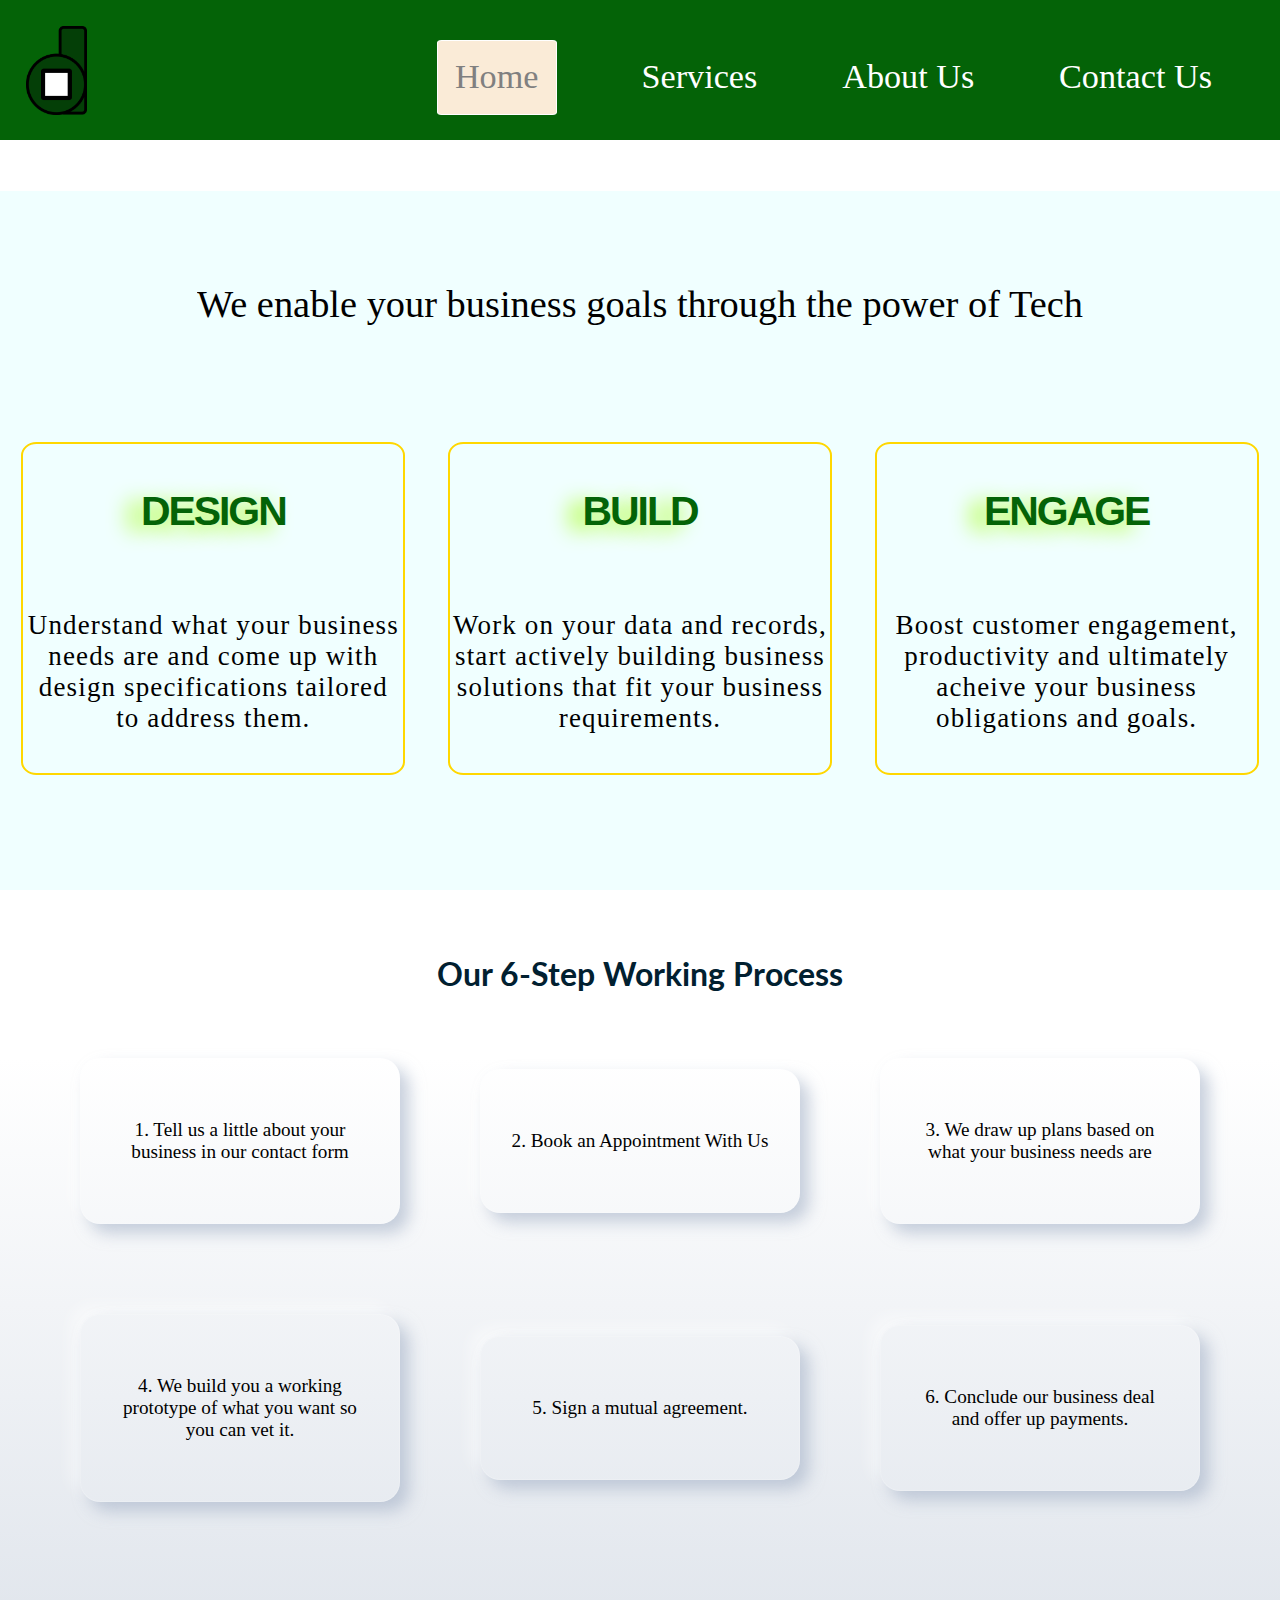
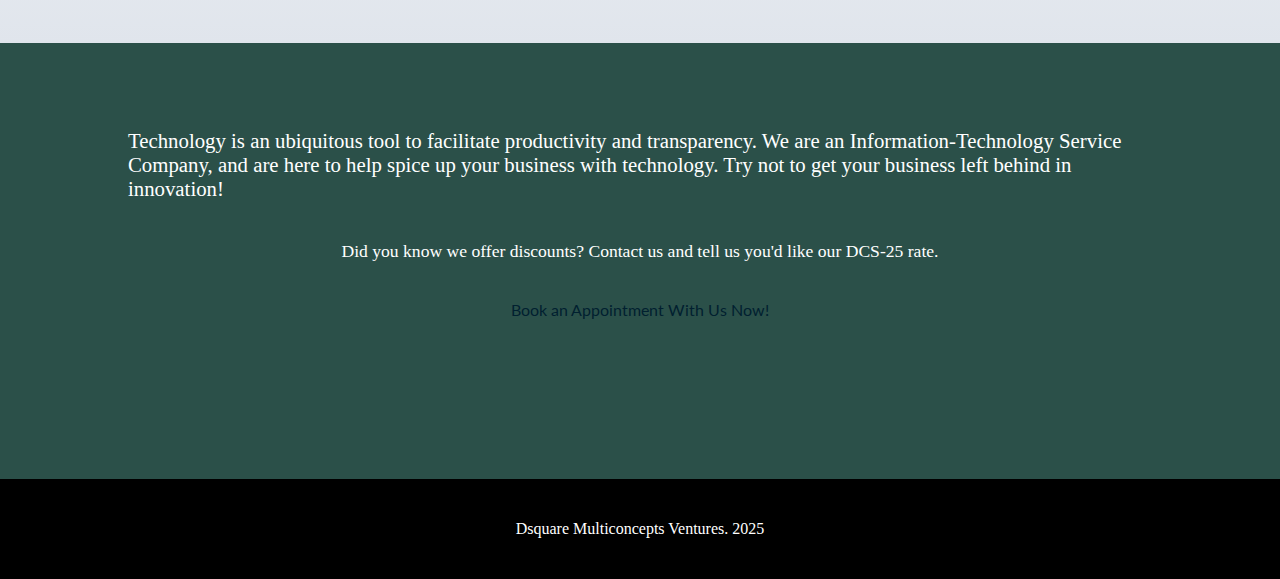
<file: index.html>
<!DOCTYPE html>
<html lang="en">

<head>
    <meta charset="UTF-8">
    <meta name="viewport" content="width=device-width, initial-scale=1.0">
    <link rel="stylesheet" href="./styles/index.css">
    <!--Google Fonts-->
    <link rel="preconnect" href="https://fonts.googleapis.com">
    <link rel="preconnect" href="https://fonts.gstatic.com" crossorigin>
    <link href="https://fonts.googleapis.com/css2?family=Lato&display=swap" rel="stylesheet">
    <link rel="icon" type="image/png" href="assets/Dsquare_favicon_32x32.png">
    <title>Dsq Proto</title>
</head>

<body>
    <header id="header">
        <nav id="header-nav">
            <div id="header-logo-div">
                <img id="logo" src="assets/bitmap-2.png" alt="Dsq Logo">
            </div>
            <ul id="header-nav-ul">
                <div id="header-nav-ul-div">
                    <li class="header-nav-ul-li" id="selected-nav-ul-li"><a href="./index.html"
                            class="header-nav-ul-li-a" id="selected-nav-ul-li-a">Home</a></li>
                    <li class="header-nav-ul-li"><a href="./pages/services.html" class="header-nav-ul-li-a">Services</a>
                    </li>
                    <li class="header-nav-ul-li"><a href="./pages/about-us.html" class="header-nav-ul-li-a">About Us</a>
                    </li>
                    <li class="header-nav-ul-li"><a href="./pages/contact-us.html" class="header-nav-ul-li-a">Contact
                            Us</a></li>
                </div>
            </ul>
        </nav>
    </header>

    <main id="main">
        <div id="mantra-div">
            <!--<p id="mantra">We enable your business goals through the power of technology.</p>-->
            <p id="mantra-text">
                <span>We enable your business goals through the power of Tech</span>
                </h1>
        </div>

        <!--Info-->
        <div id="pitch-div">
            <div class="pitch-aspect">
                <!--Put and image here-->
                <h3 class="pitch-aspect-heading">Design</h3>
                <p class="pitch-aspect-description">Understand what your business needs are and come up with design
                    specifications tailored to
                    address them.</p>
            </div>
            <div class="pitch-aspect">
                <!--Put an image here-->
                <h3 class="pitch-aspect-heading">Build</h3>
                <p class="pitch-aspect-description">Work on your data and records, start actively building business
                    solutions that fit your business requirements.
                </p>
            </div>
            <div class="pitch-aspect">
                <!--Put an imge here-->
                <h3 class="pitch-aspect-heading">Engage</h3>
                <p class="pitch-aspect-description">Boost customer engagement, productivity and ultimately acheive your
                    business obligations and goals.</p>
            </div>
        </div>

    </main>

    <section>
        <h1 class="section-heading">Our 6-Step Working Process</h1>
        <div class="container-wrapper">
            <div class="row">
                <!-- step 1 -->
                <div class="card-w col-md-4">
                    <div class="card neumorphism">
                        <div class="card__icon">

                        </div>
                        <div class="card__text">
                            <p>1. Tell us a little about your business in our contact form</p>
                        </div>
                    </div> <!-- card neumorphism -->
                </div>
                <!-- step 2 -->
                <div class="card-w col-md-4">
                    <div class="card neumorphism">
                        <div class="card__icon">

                        </div>
                        <div class="card__text">
                            <p>2. Book an Appointment With Us</p>
                        </div>
                    </div> <!-- card neumorphism -->
                </div>
                <!-- step 3 -->
                <div class="card-w col-md-4">
                    <div class="card neumorphism">
                        <div class="card__icon">

                        </div>
                        <div class="card__text">
                            <p>3. We draw up plans based on what your business needs are</p>
                        </div>
                    </div> <!-- card neumorphism -->
                </div>
            </div>

            <div class="row">
                <!-- step 1 -->
                <div class="card-w col-md-4">
                    <div class="card neumorphism">
                        <div class="card__icon">

                        </div>
                        <div class="card__text">
                            4. We build you a working prototype of what you want so you can vet it.
                        </div>
                    </div> <!-- card neumorphism -->
                </div>
                <!-- step 2 -->
                <div class="card-w col-md-4">
                    <div class="card neumorphism">
                        <div class="card__icon">

                        </div>
                        <div class="card__text">
                            <p>5. Sign a mutual agreement.</p>
                        </div>
                    </div> <!-- card neumorphism -->
                </div>
                <!-- step 3 -->
                <div class="card-w col-md-4">
                    <div class="card neumorphism">
                        <div class="card__icon">

                        </div>
                        <div class="card__text">
                            <p>6. Conclude our business deal and offer up payments.</p>
                        </div>
                    </div> <!-- card neumorphism -->
                </div>
            </div>
        </div>
    </section>

    <!--Action Step. Book and Appointment With Us-->
    <section>
        <div class="greenie">
            <!---->
            <div class="p-1">
                <p>
                    Technology is an ubiquitous tool to facilitate productivity and transparency. We are an
                    Information-Technology Service Company, and are here to help spice up your business with technology.
                    Try not to get your business left behind in innovation!
                </p>
            </div>
            <div class="p-2">
                <p>Did you know we offer discounts? Contact us and tell us you'd like our DCS-25 rate.</p>
            </div>
            <div class="section-heading">
                <p>Book an Appointment With Us Now!</p>
            </div>
        </div>
    </section>



    <footer id="page-footer">
        <p>Dsquare Multiconcepts Ventures. 2025</p>
    </footer>

</body>

</html>
</file>
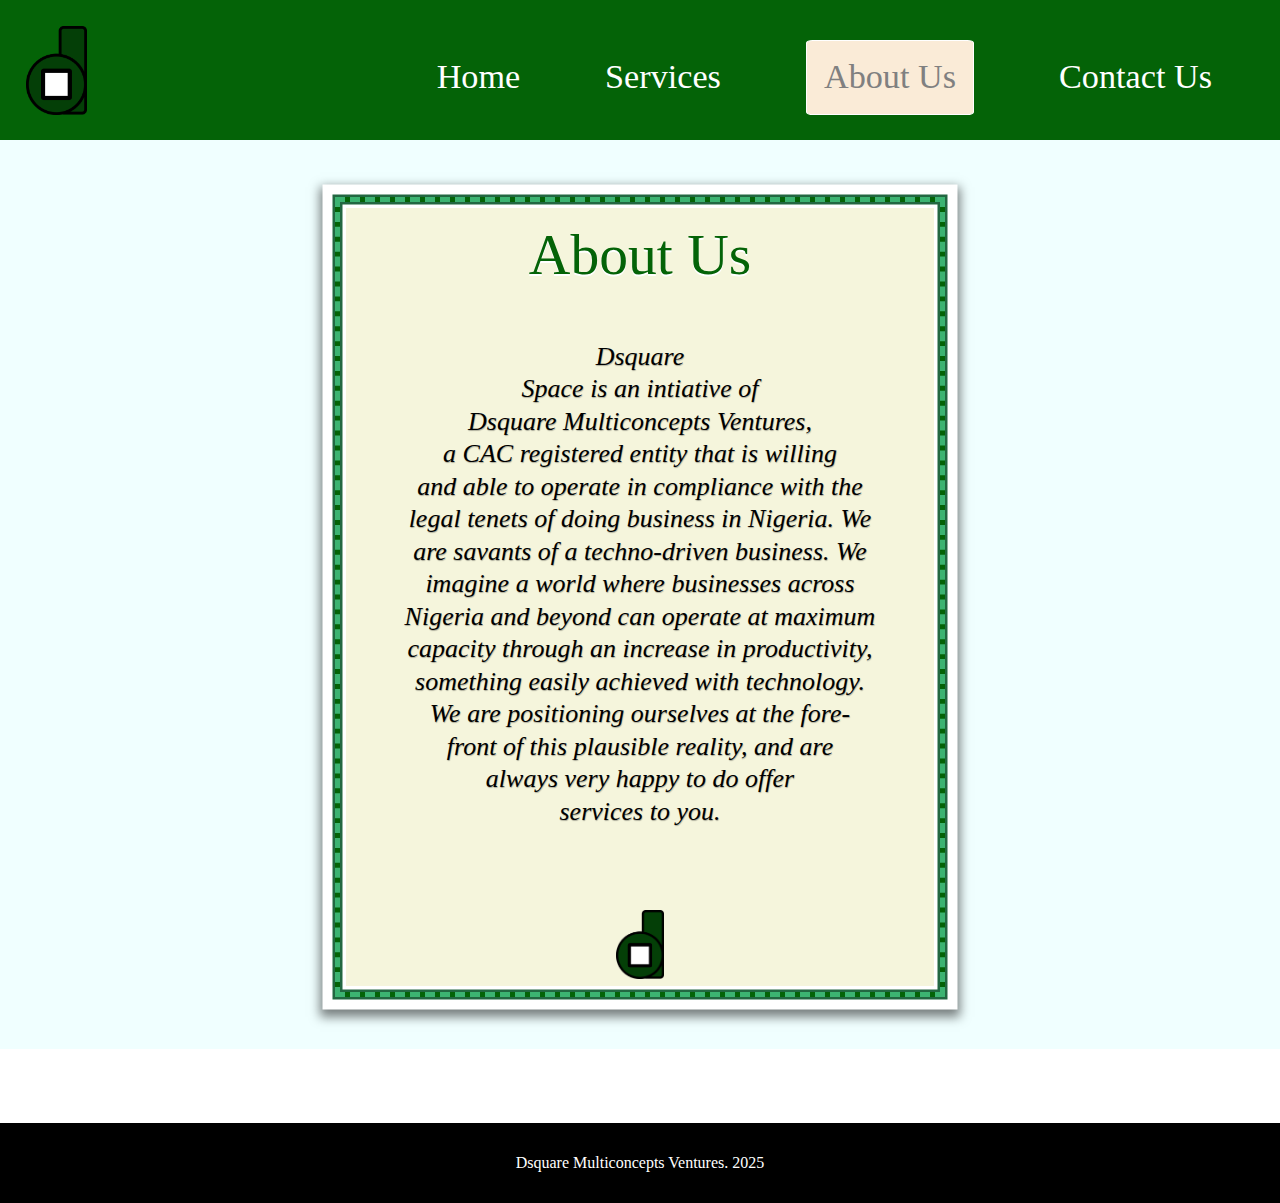
<file: pages/about-us.html>
<!DOCTYPE html>
<html lang="en">

<head>
    <meta charset="UTF-8">
    <meta name="viewport" content="width=device-width, initial-scale=1.0">
    <link rel="stylesheet" href="../styles/about-us.css">
    <!--Google Fonts-->
    <link rel="preconnect" href="https://fonts.googleapis.com">
    <link rel="preconnect" href="https://fonts.gstatic.com" crossorigin>
    <link href="https://fonts.googleapis.com/css2?family=Lato&display=swap" rel="stylesheet">
    <link rel="icon" type="image/png" href="../assets/Dsquare_favicon_32x32.png">
    <title>Dsquare</title>
</head>

<body>
    <header id="header">
        <nav id="header-nav">
            <div id="header-logo-div">
                <img id="logo" src="../assets/bitmap-2.png" alt="Dsq Logo">
            </div>
            <ul id="header-nav-ul">
                <div id="header-nav-ul-div">
                    <li class="header-nav-ul-li"><a href="../index.html" class="header-nav-ul-li-a">Home</a></li>
                    <li class="header-nav-ul-li"><a href="./services.html" class="header-nav-ul-li-a">Services</a>
                    </li>
                    <li class="header-nav-ul-li" id="selected-nav-ul-li"><a href="./about-us.html"
                            class="header-nav-ul-li-a" id="selected-nav-ul-li-a">About Us</a>
                    </li>
                    <li class="header-nav-ul-li"><a href="./contact-us.html" class="header-nav-ul-li-a">Contact Us</a>
                    </li>
                </div>
            </ul>
        </nav>
    </header>

    <main id="main">
        <div id="about-us-div">
            <!--Put article in here-->
            <article id="about-us-article">

                <div class="box-border">

                    <head>About Us</head>
                    <div class="quote-wrapper">
                        <div class="text">
                            <p>
                                Dsquare Space is an intiative of Dsquare Multiconcepts Ventures, a CAC registered entity
                                that is
                                willing
                                and able to operate in compliance with the legal tenets of doing business in Nigeria.
                                We are savants of a techno-driven business.
                                We imagine a world where businesses across Nigeria and beyond can operate at maximum
                                capacity through an
                                increase in
                                productivity, something easily achieved with technology.
                                We are positioning ourselves at the fore-front of this plausible reality, and are always
                                very
                                happy
                                to do
                                offer services to you.
                            </p>
                        </div>
                    </div>

                    <div class="logo-layer">
                        <div class="inner-logo-layer">
                            <!-- -->
                            <img id="logo" src="../assets/bitmap-2.png" alt="Dsq Logo">
                        </div>
                    </div>

                </div> <!--box-border-->

            </article>
        </div>
    </main>

    <div class="buffer"></div>

    <footer id="page-footer">
        <p>Dsquare Multiconcepts Ventures. 2025</p>
    </footer>

</body>

</html>
</file>
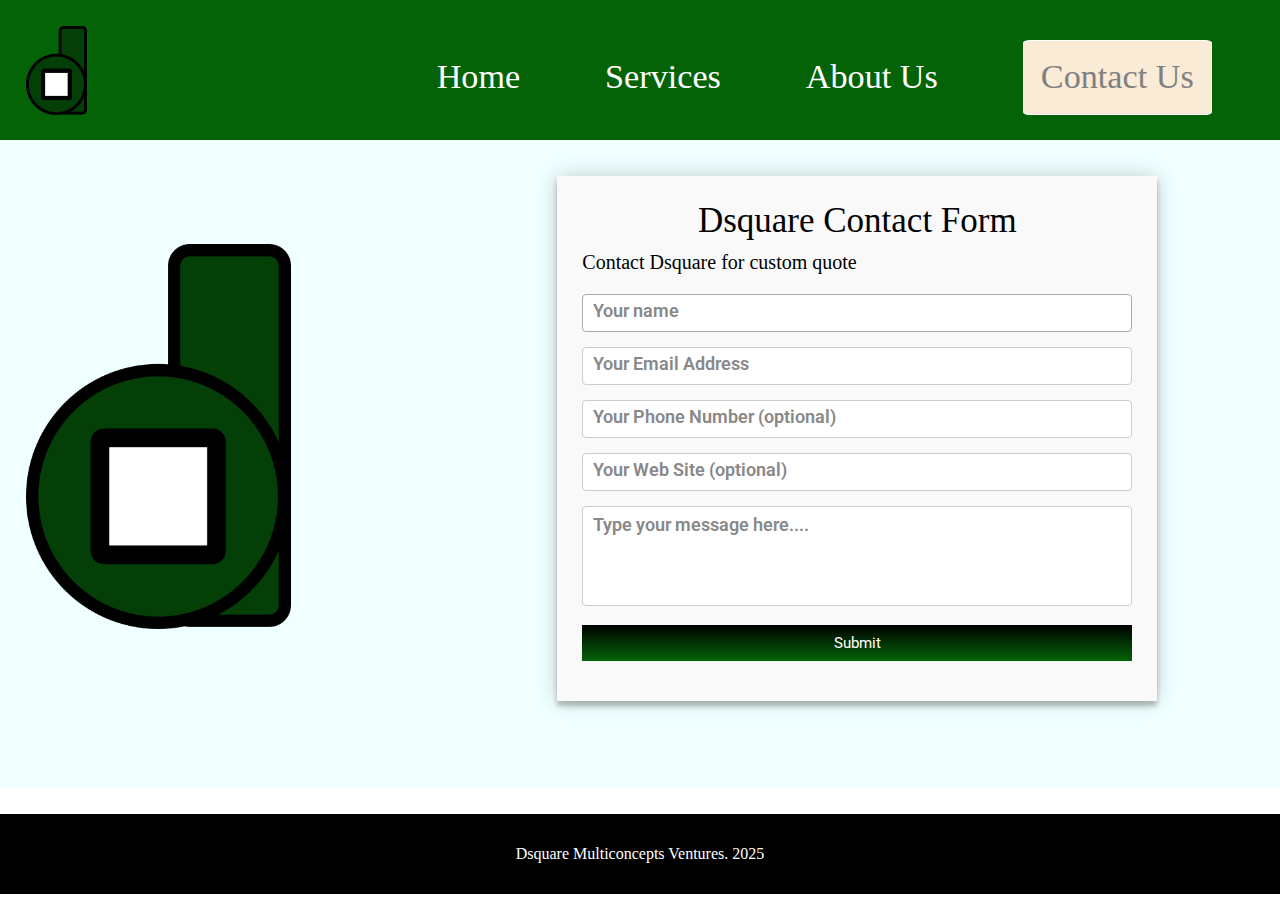
<file: pages/contact-us.html>
<!DOCTYPE html>
<html lang="en">

<head>
    <meta charset="UTF-8">
    <meta name="viewport" content="width=device-width, initial-scale=1.0">
    <link rel="stylesheet" href="../styles/contact-us.css">
    <!--Google Fonts-->
    <link rel="preconnect" href="https://fonts.googleapis.com">
    <link rel="preconnect" href="https://fonts.gstatic.com" crossorigin>
    <link href="https://fonts.googleapis.com/css2?family=Lato&display=swap" rel="stylesheet">
    <link rel="icon" type="image/png" href="../assets/Dsquare_favicon_32x32.png">
    <title>Dsquare</title>
</head>

<body>
    <header id="header">
        <nav id="header-nav">
            <div id="header-logo-div">
                <img id="logo" src="../assets/bitmap-2.png" alt="Dsq Logo">
            </div>
            <ul id="header-nav-ul">
                <div id="header-nav-ul-div">
                    <li class="header-nav-ul-li"><a href="../index.html" class="header-nav-ul-li-a">Home</a></li>
                    <li class="header-nav-ul-li"><a href="./services.html" class="header-nav-ul-li-a">Services</a>
                    </li>
                    <li class="header-nav-ul-li"><a href="./about-us.html" class="header-nav-ul-li-a">About Us</a>
                    </li>
                    <li class="header-nav-ul-li" id="selected-nav-ul-li"><a href="./contact-us.html"
                            class="header-nav-ul-li-a" id="selected-nav-ul-li-a">Contact Us</a>
                    </li>
                </div>
            </ul>
        </nav>
    </header>

    <main id="main">
        <div class="contact-flex">
            <!-- -->
            <div class="logo-side-view">
                <!-- -->
                <div class="logo-layer">
                    <div class="inner-logo-layer">
                        <!-- -->
                        <img id="logo" src="../assets/bitmap-2.png" alt="Dsq Logo">
                    </div>
                </div>
            </div>
            <div class="container">
                <form id="contact" action="https://formspree.io/f/xdkonvpz" method="post">
                    <h3>Dsquare Contact Form</h3>
                    <h4>Contact Dsquare for custom quote</h4>
                    <fieldset>
                        <input placeholder="Your name" type="text" tabindex="1" required autofocus>
                    </fieldset>
                    <fieldset>
                        <input placeholder="Your Email Address" type="email" tabindex="2" required>
                    </fieldset>
                    <fieldset>
                        <input placeholder="Your Phone Number (optional)" type="tel" tabindex="3" required>
                    </fieldset>
                    <fieldset>
                        <input placeholder="Your Web Site (optional)" type="url" tabindex="4">
                    </fieldset>
                    <fieldset>
                        <textarea placeholder="Type your message here...." tabindex="5" required></textarea>
                    </fieldset>
                    <fieldset>
                        <button name="submit" type="submit" id="contact-submit" data-submit="...Sending">Submit</button>
                    </fieldset>
                </form>
            </div>
        </div>

    </main>

    <footer id="page-footer">
        <p>Dsquare Multiconcepts Ventures. 2025</p>
    </footer>

</body>

</html>
</file>
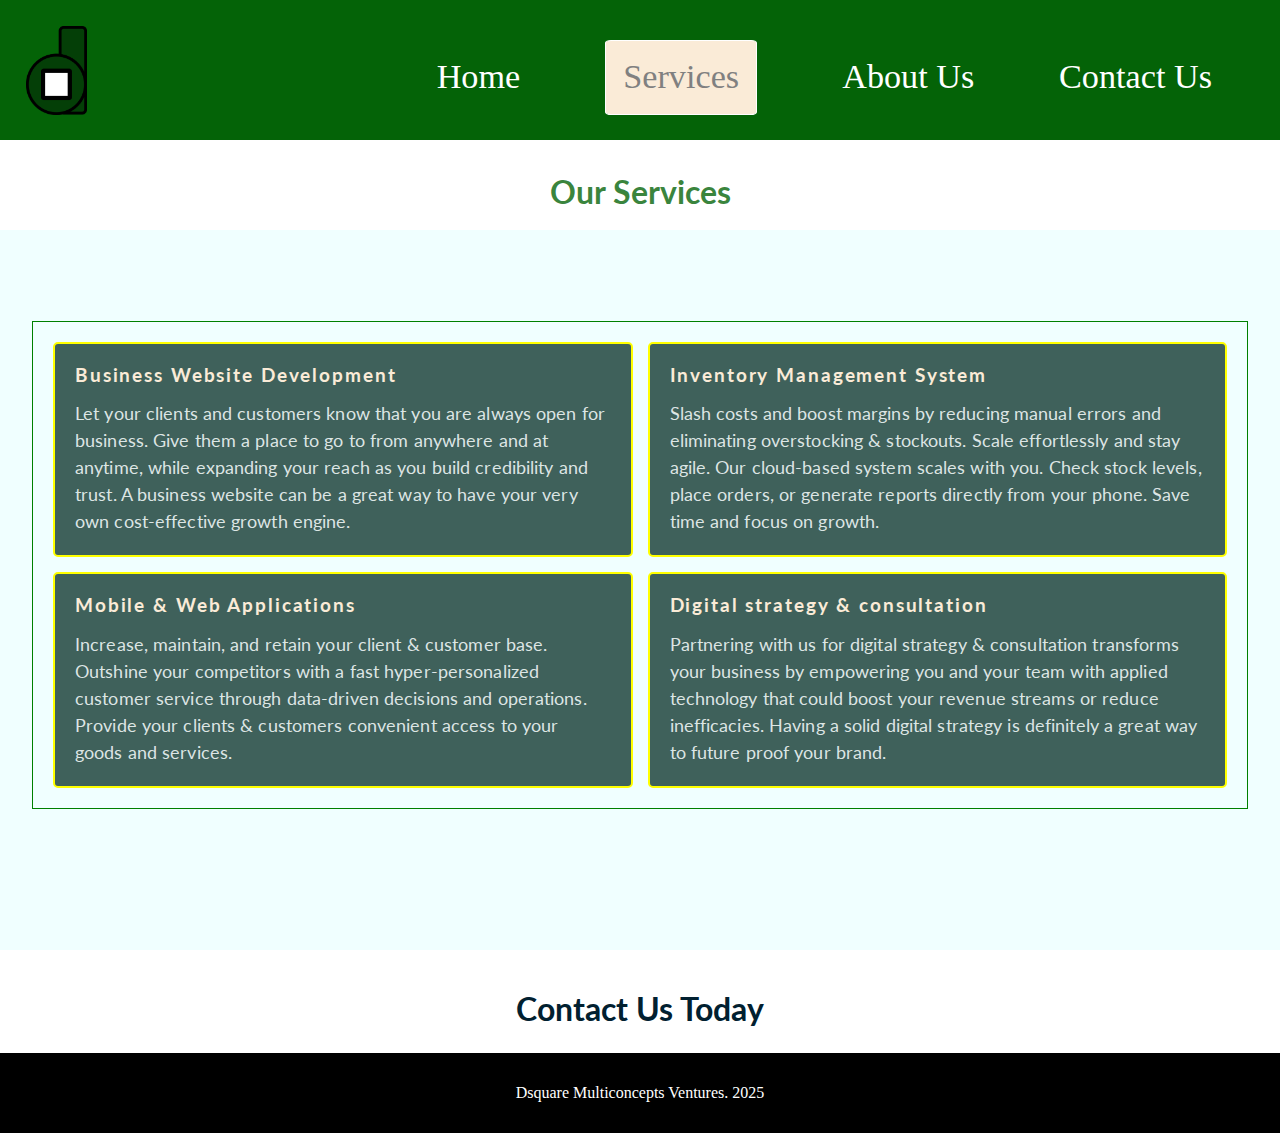
<file: pages/services.html>
<!DOCTYPE html>
<html lang="en">

<head>
    <meta charset="UTF-8">
    <meta name="viewport" content="width=device-width, initial-scale=1.0">
    <link rel="stylesheet" href="../styles/services.css">
    <!--Google Fonts-->
    <link rel="preconnect" href="https://fonts.googleapis.com">
    <link rel="preconnect" href="https://fonts.gstatic.com" crossorigin>
    <link href="https://fonts.googleapis.com/css2?family=Lato&display=swap" rel="stylesheet">
    <link rel="icon" type="image/png" href="../assets/Dsquare_favicon_32x32.png">
    <title>Dsquare</title>
</head>

<body>
    <header id="header">
        <nav id="header-nav">
            <div id="header-logo-div">
                <img id="logo" src="../assets/bitmap-2.png" alt="Dsq Logo">
            </div>
            <ul id="header-nav-ul">
                <div id="header-nav-ul-div">
                    <li class="header-nav-ul-li"><a href="../index.html" class="header-nav-ul-li-a">Home</a></li>
                    <li class="header-nav-ul-li" id="selected-nav-ul-li"><a href="./services.html"
                            class="header-nav-ul-li-a" id="selected-nav-ul-li-a">Services</a>
                    </li>
                    <li class="header-nav-ul-li"><a href="./about-us.html" class="header-nav-ul-li-a">About Us</a></li>
                    <li class="header-nav-ul-li"><a href="./contact-us.html" class="header-nav-ul-li-a">Contact Us</a>
                    </li>
                </div>
            </ul>
        </nav>
    </header>

    <h1 id="our-services">Our Services</h1>

    <main id="main">
        <section class="container">
            <!--Cards-->
            <div class="cards">
                <div class="card">
                    <h3>Business Website Development</h3>
                    <p>Let your clients and customers know that you are always open for business. Give them a place to
                        go to from anywhere and at anytime, while expanding your reach as you build credibility and
                        trust. A business website can be a great way to have your very own cost-effective growth engine.
                    </p>
                </div>
                <div class="card">
                    <h3>Inventory Management System</h3>
                    <p>Slash costs and boost margins by reducing manual errors and eliminating overstocking & stockouts.
                        Scale effortlessly and stay agile. Our cloud-based system scales with you. Check stock levels,
                        place orders, or generate reports directly from your phone. Save time and focus on growth.</p>
                </div>
                <div class="card">
                    <h3>Mobile & Web Applications</h3>
                    <p>Increase, maintain, and retain your client & customer base. Outshine your competitors with a fast
                        hyper-personalized customer service through data-driven decisions and operations. Provide your
                        clients & customers convenient access to your goods and services.</p>
                </div>
                <div class="card">
                    <h3>Digital strategy & consultation</h3>
                    <p>Partnering with us for digital strategy & consultation transforms your business by empowering you
                        and your team with applied technology that could boost your revenue streams or reduce
                        inefficacies. Having a solid digital strategy is definitely a great way to future proof your
                        brand.</p>
                </div>
            </div>
        </section>
    </main>

    <section id="section-before-footer">
        <h1>Contact Us Today</h1>
    </section>

    <footer id="page-footer">
        <p>Dsquare Multiconcepts Ventures. 2025</p>
    </footer>

</body>

</html>
</file>
<file: styles/index.css>
* {
    margin: 0;
    padding: 0;
    box-sizing: border-box;
}
body{
    width: 100%;
    height: auto;
    overflow-x: hidden;
    /*background: #e0e5ec;*/
    min-height: 100vh;
}
:root {
    --header-bg-color: #046307;
    /*--bkg: #f7f8fc;
    --l-grad-hex-100: #efeff6;
    --l-grad-rgba-100: rgba(179, 202, 226, 0.28);
    --d-grad-100: dark;*/
}
#header{ 
    padding: 2%;
    background-color: var(--header-bg-color);
    /*border: 1px solid black;*/
}
#header-nav{
    display: flex;
    flex-direction: row;
    /*border: 1px solid red;*/
    justify-content: space-between;
    align-items: end;
}
#header-nav #header-logo-div {
    width: 5%;
    /*height: 4%;*/
    display: flex;
    /*border: 1px solid white;*/
}
#logo {
    width: 100%;
    height: 100%;
    /*border: 1px solid white;*/
}
#header-nav-ul{
    /*border: 1px solid maroon;*/
    text-decoration: none;
    width: 70%;
    height: 100%;
}
/* This div simple wraps around all the list
   items to make it easy to flex them
*/
#header-nav-ul-div {
    display: flex;
    /*border: 1px solid blue;*/
    height: 100%;
    align-items: center; /* inconsequential, may remove */
    justify-content: space-around;
}
.header-nav-ul-li{
    /* border: 1px solid lime; */
    text-decoration: none;
    list-style-type: none;
    font-size: 3.8svb;
    color: white;
}
/* Necessary to make <a></a> link inside the <li></li> work appropriately */
.header-nav-ul-li-a {
    text-decoration: none;
    list-style-type: none;
    font-size: 3.8svb;
    color: white;
}
#selected-nav-ul-li {
    border: 1px solid white;
    text-decoration: none;
    background-color: antiquewhite;
    border-radius: 4%;
    padding: 2%;
}
#selected-nav-ul-li-a {
    color: gray;
}

main {
    background-color: azure;
    padding-bottom: 9%;
    margin-bottom: 2%;
}
#mantra-div {
    /*border: 1px solid yellow;*/
    display: flex;
    align-items: center;
    justify-content: center;
    margin-top: 4%;
    height: 25vh;
}
/* Mantra title text styles */
#mantra-text {
    font-weight: normal;
    font-size: 3svi;
    color: black;
}
#mantra-text span{
    position: relative;
    overflow: hidden;
    display: block;
    line-height: 1.2;
}
#mantra-text span::after{
    content: '';
    position: absolute;
    top: 0;
    right: 0;
    width: 100%;
    height: 100%;
    background: linear-gradient(azure, white);
    animation: a-ltr-after 2s cubic-bezier(.77,0,.18,1) forwards;
    transform: translateX(-101%);
}
#mantra-text span::before{
    content: '';
    position: absolute;
    top: 0;
    right: 0;
    width: 100%;
    height: 100%;
    background: var(--bg-color);
    animation: a-ltr-before 2s cubic-bezier(.77,0,.18,1) forwards;
    transform: translateX(0);
}
#mantra-text span:nth-of-type(1)::before,
#mantra-text span:nth-of-type(1)::after{
    animation-delay: 1s;
}
#mantra-text span:nth-of-type(2)::before,
#mantra-text span:nth-of-type(2)::after{
    animation-delay: 1.5s;
}
@keyframes a-ltr-after{
    0% {transform: translateX(-100%)}
    100% {transform: translateX(101%)}
}
@keyframes a-ltr-before{
    0% {transform: translateX(0)}
    100% {transform: translateX(200%)}
}

/* ------------------------ */
/* Design . Build . Engage */

#pitch-div {
    /*border: 1px solid saddlebrown;*/
    margin-top: 2%;
    height: 37vh;
    display: flex;
    align-items: start;
    justify-content: space-around; /*redundant when .pitch-aspect == 33.3%*/
    /*gap: 2%;*/
}
.pitch-aspect {
    border: 2px solid gold; 
    height: 100%;
    display: flex;
    flex-direction: column;
    justify-content: space-around;
    align-items: center;
    /*width: 28%;*/ /* You may want to 33.3% */
    width: 30%;
    border-radius: 4%;
}
.pitch-aspect-heading {
    margin-top: 2%;
    /*border: 1px solid burlywood;*/
    color: var(--header-bg-color);
    font-family: 'Anton', Arial, sans-serif;
    text-transform: uppercase;
    text-shadow: -15px 5px 20px greenyellow;
    letter-spacing: -0.05em;
    user-select: none;
    /*font-size: 35px;*/
    font-size: 3.2svi;
    transition: all 0.25s ease-out;
}
.pitch-aspect-heading:hover {
    text-shadow: -16px 6px 15px #ced0d3;
}
.pitch-aspect-description {
    /*border: 1px solid chartreuse;*/
    text-align: center;
    padding: 2px;
    font-size: 3svb;
    /*font-family:'Times New Roman', Times, serif;*/
    font-family:Cambria, Cochin, Georgia, Times, 'Times New Roman', serif;
    letter-spacing: 0.03cm;
}

/* --------------------------- */
/* Our 6-Step Working Process */

.section-heading {
    text-align: center;
    /*border: 1px solid red;*/
    font-family: 'Lato', sans-serif;
    font-weight: light;
    color: #012030;
    padding-top: 3%;
}

/* ----------------------- */

/* variables */

.container-wrapper {
    margin-top: 65px;
    margin-left: auto;
    margin-right: auto;
    /* border: 2px solid blanchedalmond; */
    background: linear-gradient(#ffffff, #e0e5ec);
    padding-bottom: 4%;
}
.row {
      /* border: 1px solid salmon; */
      display: flex;
      justify-content: space-evenly;
      align-items: center;
      padding-bottom: 7%;
}
  
.neumorphism {
    border: 1px solid pink;
    background-color: #e0e5ec;
    /* dark */
    box-shadow: 9px 9px 16px rgba(163, 177, 198, 0.6), -9px -9px 16px rgba(255, 255, 255, 0.5);
    transition: all 250ms ease-in-out;
    &:hover {
      box-shadow: 9px 9px 16px rgb(163 177 198 / 60%), -9px -9px 16px rgb(255 255 255 / 50%), inset 3px 3px 7px rgb(136 165 191 / 48%), inset -3px -3px 7px #ffffff;
    }
}
  
.card-w{
      /*border: 1px solid orange;*/
      width: 25%;
      height: 80%;
}
  
.card{
      display: flex;
      flex-direction: column;
      align-items: center;
      padding: 60px 30px;
      border-radius: 30px;
      position: relative;
      background: transparent;
      border-radius: 20px;
      border: 1px solid rgba(255,255,255,0.2);
}
  
/*.card__icon{
        
}*/
.card__text{
        text-align: center;
        font-size: 1.2em;
}
  
/* inset */
.card.inset {
      box-shadow: inset 3px 3px 7px rgba(136, 165, 191, 0.48),
        inset -3px -3px 7px #FFFFFF;
      transition: all 250ms ease-in-out;
  
      i {
          text-shadow: 1px 1px 1px #d6e1ef99, 0 0 0 #000, 1px 1px 1px #d6e1ef00;
      }
}
  
.card.active {
      box-shadow: 9px 9px 16px rgba(163, 177, 198, 0.6),
        -9px -9px 16px rgba(255, 255, 255, 0.5),
         inset 3px 3px 7px rgba(136, 165, 191, 0.48), 
        inset -3px -3px 7px #FFFFFF;
      background: linear-gradient(318.32deg, rgba(163, 177, 198, 0.1) 0%, rgba(163, 177, 198, 0.1) 55%, rgba(163, 177, 198, 0.25) 100%);
}

/* ---------------------- */

.greenie {
    /*border: 1px solid seashell;*/
    /*margin-top: -8%; */
    height: 550px;
    height: 440px;
    background-color: rgb(43,80,73);
    /*z-index: 100;*/
    padding-top: 5.4rem;
}

.greenie div.p-1 {
    /*border: 1px solid white;*/
    width: 80%;
    justify-self: center;
    color: white;
    font-size: 1.3em;
}
/*@media (min-width: 30) {
    .greenie div.p-1 {
        font-size: 45px;
    }
}*/
.greenie div.p-2 {
    margin-top: 2.5rem;
    /*border: 1px solid white;*/
    width: 80%;
    justify-self: center;
    text-align: center;
    color: white;
    font-size: 1.1rem;
}

/* -------------------------- */

#page-footer {
    width: 100%;
    min-height: 100px;
    background-color: black;
    padding: 2px;
    margin-top: -4px;
    height: 80px;
    color: white;
    display: flex;
    justify-content: center;
    align-items: center;
}

  /* ------------------ */

/*
section #get-started-section {
    width: 80%;
}
#get-started-section-div {
    width: 70%;
    height: 70%;
}


#all-six-step-processes {
    border: 1px solid saddlebrown; 
    display: flex;
}
.a-step-process {
    border: 1px solid orange;
    display: flex;
}
.a-step-process {
    flex-basis: 1;
}
.a-step-process .a-step-picture-illustration {
    border: 1px solid gold;
    flex-basis: 5;
}
*/
</file>
<file: styles/about-us.css>
* {
    margin: 0;
    padding: 0;
    box-sizing: border-box;
}
body{
    width: 100%;
    height: 100vh;
    overflow-x: hidden;
}
:root {
    --header-bg-color: #046307;
    --greenie: rgb(43, 80, 73);
}

/* ---------------------------- */
#header{ 
    padding: 2%;
    background-color: var(--header-bg-color);
    /*border: 1px solid black;*/
}
#header-nav{
    display: flex;
    flex-direction: row;
    /*border: 1px solid red;*/
    justify-content: space-between;
    align-items: end;
}
#header-nav #header-logo-div {
    width: 5%;
    /* height: 4%; */
    display: flex;
    /*border: 1px solid white;*/
}
#logo {
    width: 100%;
    height: 100%;
    /*border: 1px solid white;*/
}
#header-nav-ul{
    /*border: 1px solid maroon;*/
    text-decoration: none;
    width: 70%;
    height: 100%;
}
/* This div simple wraps around all the list
   items to make it easy to flex them
*/
#header-nav-ul-div {
    display: flex;
    /*border: 1px solid blue;*/
    height: 100%;
    align-items: center; /* inconsequential, may remove */
    justify-content: space-around;
}
.header-nav-ul-li{
    /* border: 1px solid lime; */
    text-decoration: none;
    list-style-type: none;
    font-size: 3.8svb;
    color: white;
}
/* Necessary to make <a></a> link inside the <li></li> work appropriately */
.header-nav-ul-li-a {
    text-decoration: none;
    list-style-type: none;
    font-size: 3.8svb;
    color: white;
}
#selected-nav-ul-li {
    border: 1px solid white;
    text-decoration: none;
    background-color: antiquewhite;
    border-radius: 4%;
    padding: 2%;
}
#selected-nav-ul-li-a {
    color: gray;
}

/* ---------------------------- */
main {
    background-color: azure;
    padding-bottom: 4%;
    margin-bottom: 2%;
    min-height: 600px;
    display: flex;
    flex-direction: column;
    justify-content: center;
    align-items: center;
}

#about-us-div{
    /*border: 1px solid orange;*/
    min-height: 250px;
    display: flex;
    justify-content: center;
    align-items: center;
    padding-top: 20px;

}
#about-us-div #about-us-article {
    /*border: 1px solid pink;*/
    display: flex;
    flex-direction: column;
    justify-content: center;
    align-items: center;
    font-size:larger;
    margin-top: 6%;
}

#about-us-div #about-us-article .box-border {
    max-width: 650px;
    background: #80d5a6;
    background: var(--header-bg-color);
    border: 5px dashed mediumseagreen;
    box-shadow: 0 0 0 2.5px #226741, 0 0 0 12.5px #fff, inset 0 0 0 2.5px #226741, 0 5px 10px 15px rgba(0, 0, 0, 0.5), inset 0 0 0 6px #fff, inset 0 0 100vw 100vw beige;
    /*color: mediumseagreen;*/
    /*color: rgb(43,80,73);*/
    color: var(--header-bg-color);
    font-family: Marcellus, serif;
    font-size: 3em;
    text-shadow: 0 2px #fff;
    text-align: center;
    padding-top: 20px;
}

#about-us-div #about-us-article .box-border head {
    font-style: bold;
}
/* /----------------------------/ */ 
.quote-wrapper {
    width: 500px;
    height: 500px;
    /*position: relative; */
    /*margin: 10vh auto 0;*/ /*OPTIONAL MARGIN*/
}
  
.text {
    width: 100%;
    height: 100%;
    /*BLUE BG*/
    /*background: radial-gradient(
      ellipse at center,
      rgba(0, 128, 172, 1) 0%,
      rgba(0, 128, 172, 1) 70%,
      #0080ac00 70.3%
    );*/
    /*RED BG
    background: radial-gradient(
      ellipse at center,
      rgba(210, 20, 20, 1) 0%,
      rgba(210, 20, 20, 1) 70%,
      rgba(210, 20, 20, 0) 70.3%
    );*/
    position: relative;
    margin: 0;
    color: black;
}
  
/* Important to control the texts */
.text p {
    height: 100%;
    font-size: 21px;
    line-height: 1.25;
    padding: 0;
    text-align: center;
    font-style: italic;
    text-shadow: 0.5px 0.5px 1px rgba(0, 0, 0, 0.3);
}
  
.text::before {
    content: "";
    width: 50%;
    height: 100%;
    float: left;
    shape-outside: polygon(
      0 0,
      98% 0,
      50% 6%,
      23.4% 17.3%,
      6% 32.6%,
      0 50%,
      6% 65.6%,
      23.4% 82.7%,
      50% 94%,
      98% 100%,
      0 100%
    );
    shape-margin: 7%;
}
  
.text p::before {
    content: "";
    width: 50%;
    height: 100%;
    float: right;
    shape-outside: polygon(
      2% 0%,
      100% 0%,
      100% 100%,
      2% 100%,
      50% 94%,
      76.6% 82.7%,
      94% 65.6%,
      100% 50%,
      94% 32.6%,
      76.6% 17.3%,
      50% 6%
    );
    shape-margin: 7%;
}
  
.quote-wrapper blockquote footer {
    width: 100%;
    position: absolute;
    bottom: 25px;
    font-size: 17px;
    text-align: center;
    font-style: italic;
    text-shadow: 0.5px 0.5px 1px rgba(0, 0, 0, 0.3);
}
  
/*.quote-wrapper::before {
    content: "\201C";
    font-size: 270px;
    height: 82px;
    line-height: 0.78;
    line-height: 1;
    position: absolute;
    top: -48px;
    left: 0;
    z-index: 1;
    font-family: sans-serif, serif;
    color: #ccc;
    opacity: 0.9;
} */
  
@media (min-width: 850px) {
    .quote-wrapper {
      width: 600px;
      height: 623px;
    }
  
    .quote-wrapper::before {
      font-size: 300px;
    }
  
    .text p {
      font-size: 26px;
    }
  
    .quote-wrapper blockquote footer {
      bottom: 32px;
    }
}

.logo-layer .inner-logo-layer #logo {
    width: 8%;
    height: 8%;
}
  

/*.buffer IS JUST A BLANK WHITE SPACE*/
/* ---------------------------- */
.buffer {
    height: 45px;
    background-color: white;
}


/* ---------------------------- */
#page-footer {
    /*width: 100%;*/
    height: 20vh;
    background-color: black;
    padding: 2px;
    margin-top: 4px;
    height: 80px;
    color: white;
    display: flex;
    justify-content: center;
    align-items: center;
}
#article h1 {
    text-align: center;
    /*border: 1px solid red;*/
    font-family: 'Lato', sans-serif;
    font-weight: light;
    color: #012030;
    margin-bottom: 2%;
}
#all-six-step-processes {
    border: 1px solid saddlebrown; 
    display: flex;
}
.a-step-process {
    border: 1px solid orange;
    display: flex;
}
.a-step-process {
    flex-basis: 1;
}
.a-step-process .a-step-picture-illustration {
    border: 1px solid gold;
    flex-basis: 5;
}
</file>
<file: styles/contact-us.css>
@import url(https://fonts.googleapis.com/css?family=Roboto:400,300,600,400italic);
* {
  margin: 0;
  padding: 0;
  box-sizing: border-box;
  -webkit-box-sizing: border-box;
  -moz-box-sizing: border-box;
  -webkit-font-smoothing: antialiased;
  -moz-font-smoothing: antialiased;
  -o-font-smoothing: antialiased;
  text-rendering: optimizeLegibility;
}
body{
    width: 100%;
    height: auto;
    overflow-x: hidden;
}
:root {
    --header-bg-color: #046307;
}
#header{ 
    padding: 2%;
    background-color: var(--header-bg-color);
    /*border: 1px solid black;*/
}
#header-nav{
    display: flex;
    flex-direction: row;
    /*border: 1px solid red;*/
    justify-content: space-between;
    align-items: end;
}
#header-nav #header-logo-div {
    width: 5%;
    /* height: 4%; */
    display: flex;
    /*border: 1px solid white;*/
}
#logo {
    width: 100%;
    height: 100%;
    /*border: 1px solid white;*/
}
#header-nav-ul{
    /*border: 1px solid maroon;*/
    text-decoration: none;
    width: 70%;
    height: 100%;
}
/* This div simple wraps around all the list
   items to make it easy to flex them
*/
#header-nav-ul-div {
    display: flex;
    /*border: 1px solid blue;*/
    height: 100%;
    align-items: center; /* inconsequential, may remove */
    justify-content: space-around;
}
.header-nav-ul-li{
    /* border: 1px solid lime; */
    text-decoration: none;
    list-style-type: none;
    font-size: 3.8svb;
    color: white;
}
/* Necessary to make <a></a> link inside the <li></li> work appropriately */
.header-nav-ul-li-a {
    text-decoration: none;
    list-style-type: none;
    font-size: 3.8svb;
    color: white;
}
#selected-nav-ul-li {
    border: 1px solid white;
    text-decoration: none;
    background-color: antiquewhite;
    border-radius: 4%;
    padding: 2%;
}
#selected-nav-ul-li-a {
    color: gray;
}

/* ----------------------- */

main {
    background-color: azure;
    padding-bottom: 4%;
    margin-bottom: 2%;
}

.contact-flex {
    display: flex;
}
.logo-side-view {
    align-self: center;
    /*border: 1px solid blue;*/
    margin-left: 2%;
}
.logo-layer {
    display: flex;
    width: 65%;
    height: 65%;
    justify-content: center;
    align-items: center;
}

/* ----------------------- */

.container {
  max-width: 600px;
  width: 100%;
  margin: 0 auto;
  position: relative;
}

#contact input[type="text"],
#contact input[type="email"],
#contact input[type="tel"],
#contact input[type="url"],
#contact textarea,
#contact button[type="submit"] {
  font: 400 12px/16px "Roboto", Helvetica, Arial, sans-serif;
}

#contact {
  background: #F9F9F9;
  padding: 25px;
  margin: 6% 0%;
  box-shadow: 0 0 20px 0 rgba(0, 0, 0, 0.2), 0 5px 5px 0 rgba(0, 0, 0, 0.24);
}

#contact h3 {
  display: block;
  font-size: 35px;
  font-weight: 300;
  margin-bottom: 10px;
  text-align: center;
}

#contact h4 {
  margin: 5px 0 15px;
  margin-bottom: 20px;
  display: block;
  font-size: 20px;
  font-weight: 400;
}

fieldset {
  border: medium none !important;
  margin: 0 0 10px;
  min-width: 100%;
  padding: 0;
  width: 100%;
}

#contact input[type="text"],
#contact input[type="email"],
#contact input[type="tel"],
#contact input[type="url"],
#contact textarea {
  width: 100%;
  border: 1px solid #ccc;
  border-radius: 4px;
  background: #FFF;
  margin: 0 0 5px;
  padding: 10px;
}

#contact input[type="text"]:hover,
#contact input[type="email"]:hover,
#contact input[type="tel"]:hover,
#contact input[type="url"]:hover,
#contact textarea:hover {
  -webkit-transition: border-color 0.3s ease-in-out;
  -moz-transition: border-color 0.3s ease-in-out;
  transition: border-color 0.3s ease-in-out;
  border: 1px solid #aaa;
}

#contact textarea {
  height: 100px;
  max-width: 100%;
  resize: none;
}

#contact button[type="submit"] {
  cursor: pointer;
  width: 100%;
  border: none;
  /*background: #4CAF50;*/
  background: linear-gradient(#000, #046307);
  color: #FFF;
  margin: 0 0 5px;
  padding: 10px;
  font-size: 15px;
}

#contact button[type="submit"]:hover {
  /*background: #43A047;*/
  background: #046307;
  -webkit-transition: background-color 0.3s ease-in-out;
  -moz-transition: background-color 0.3s ease-in-out;
  transition: background-color 0.3s ease-in-out;
}

#contact button[type="submit"]:active {
  box-shadow: inset 0 1px 3px rgba(0, 0, 0, 0.5);
}

.copyright {
  text-align: center;
}

#contact input:focus,
#contact textarea:focus {
  outline: 0;
  border: 1px solid #aaa;
}

::-webkit-input-placeholder {
  color: #888;
  font-size: 2svb;
  font-weight: 600;
}

:-moz-placeholder {
  color: #888;
  font-size: 2svb;
  font-weight: 600;
}

::-moz-placeholder {
  color: #888;
  font-size: 2svb;
  font-weight: 600;
}

:-ms-input-placeholder {
  color: #888;
  font-size: 2svb;
}

#page-footer {
    width: 100%;
    background-color: black;
    padding: 2px;
    margin-top: 4px;
    height: 80px;
    color: white;
    display: flex;
    justify-content: center;
    align-items: center;
}
</file>
<file: styles/services.css>
* {
    margin: 0;
    padding: 0;
    box-sizing: border-box;
}
body{
    width: 100%;
    height: auto;
    overflow-x: hidden;
}
:root {
    --header-bg-color: #046307;
}

/* ---------------------------- */
#header{ 
    padding: 2%;
    background-color: var(--header-bg-color);
    /*border: 1px solid black;*/
}
#header-nav{
    display: flex;
    flex-direction: row;
    /*border: 1px solid red;*/
    justify-content: space-between;
    align-items: end;
}
#header-nav #header-logo-div {
    width: 5%;
    height: 4%;
    display: flex;
    /*border: 1px solid white;*/
}
#logo {
    width: 100%;
    height: 100%;
    /*border: 1px solid white;*/
}
#header-nav-ul{
    /*border: 1px solid maroon;*/
    text-decoration: none;
    width: 70%;
    height: 100%;
}
/* This div simple wraps around all the list
   items to make it easy to flex them
*/
#header-nav-ul-div {
    display: flex;
    /*border: 1px solid blue;*/
    height: 100%;
    align-items: center; /* inconsequential, may remove */
    justify-content: space-around;
}
.header-nav-ul-li{
    /* border: 1px solid lime; */
    text-decoration: none;
    list-style-type: none;
    font-size: 3.8svb;
    color: white;
}
/* Necessary to make <a></a> link inside the <li></li> work appropriately */
.header-nav-ul-li-a {
    text-decoration: none;
    list-style-type: none;
    font-size: 3.8svb;
    color: white;
}
#selected-nav-ul-li {
    border: 1px solid white;
    text-decoration: none;
    background-color: antiquewhite;
    border-radius: 4%;
    padding: 2%;
}
#selected-nav-ul-li-a {
    color: gray;
}

/* ---------------------------- */

h1#our-services {
    /*background-color: antiquewhite;*/
    background-color: white;
    text-align: center;
    /*border: 1px solid red;*/
    font-family: 'Lato', sans-serif;
    font-weight: light;
    color: #012030;
    color: var(--header-bg-color);
    color:rgba(4, 99, 7, 0.8);
    /*margin-bottom: 2%;*/
    padding-top: 2rem;
    padding-bottom: 1.2rem;
}

/* ---------------------------- */

main#main {
    width: 100%;
    background-color: azure;
    padding-bottom: 4%;
    margin-bottom: 2%;
    display: flex;
    justify-content: center;
    align-items: center;

    /*margin: 0;*/
    font-family: 'Lato',sans-serif;
    /* background-color: #2F3550; */
    min-height: 80vh;
    /*overflow-x: hidden;*/
}

.container {
    width: 95%;
    display: flex;
    justify-content: center;
    align-items: center;
}
.cards {
    /*position: relative;
    width: 95%;*/
    /*height: auto;*/
    display: grid;
    /*grid-template-columns: repeat(auto-fit, minimax(200px, 1fr));*/
    grid-template-columns: repeat(2, 1fr);
    grid-template-rows: repeat(2, auto);
    gap: 15px;
    padding: 20px;
    /*max-width: 800px;*/
    border: 1px solid green;
}
@media (max-width: 240px) {
    .cards {
        grid-template-columns: 1fr;
        grid-template-rows: auto;
    }
}
.card {
    width: 100%;
    background-color: antiquewhite;
    background-color: rgba(43, 80, 73, 0.9);
    color: antiquewhite;
    border: 2px solid yellow;
    padding: 20px;
    text-align: left;
    border-radius: 5px;
}

.card h3 {
    letter-spacing: 0.1em;
}

.card p {
    color: white;
    color: rgba(250, 255, 255, 0.85);
    margin-top: 0.8em;
    font-size: large;
    font-style: bold;
    letter-spacing: 0.006em;
    line-height: 1.5em;
}

/* ---------------------------- */
#section-before-footer h1 {
    text-align: center;
    /*border: 1px solid red;*/
    font-family: 'Lato', sans-serif;
    font-weight: light;
    color: #012030;
    padding-top: 1%;
    margin-bottom: 2%;
}
#page-footer {
    width: 100%;
    background-color: black;
    padding: 2px;
    margin-top: 4px;
    height: 80px;
    color: white;
    display: flex;
    justify-content: center;
    align-items: center;
}
</file>
